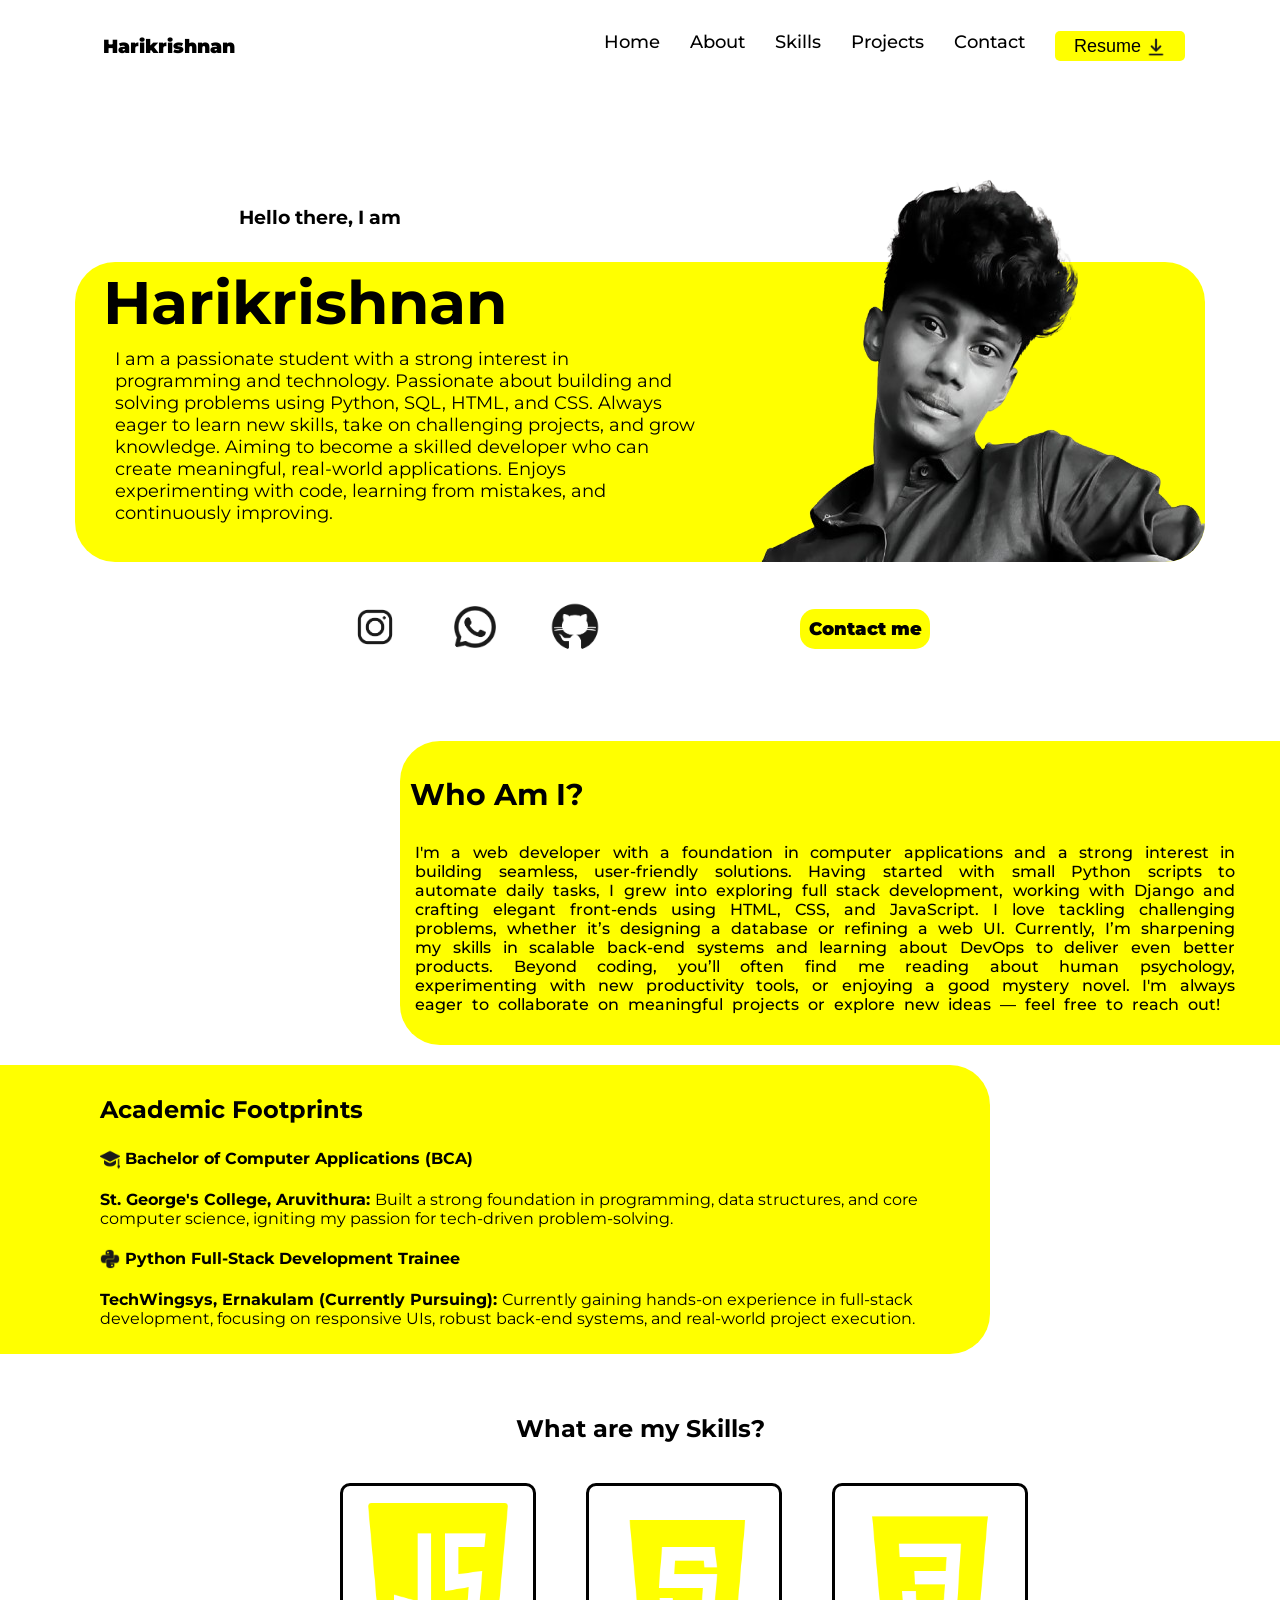
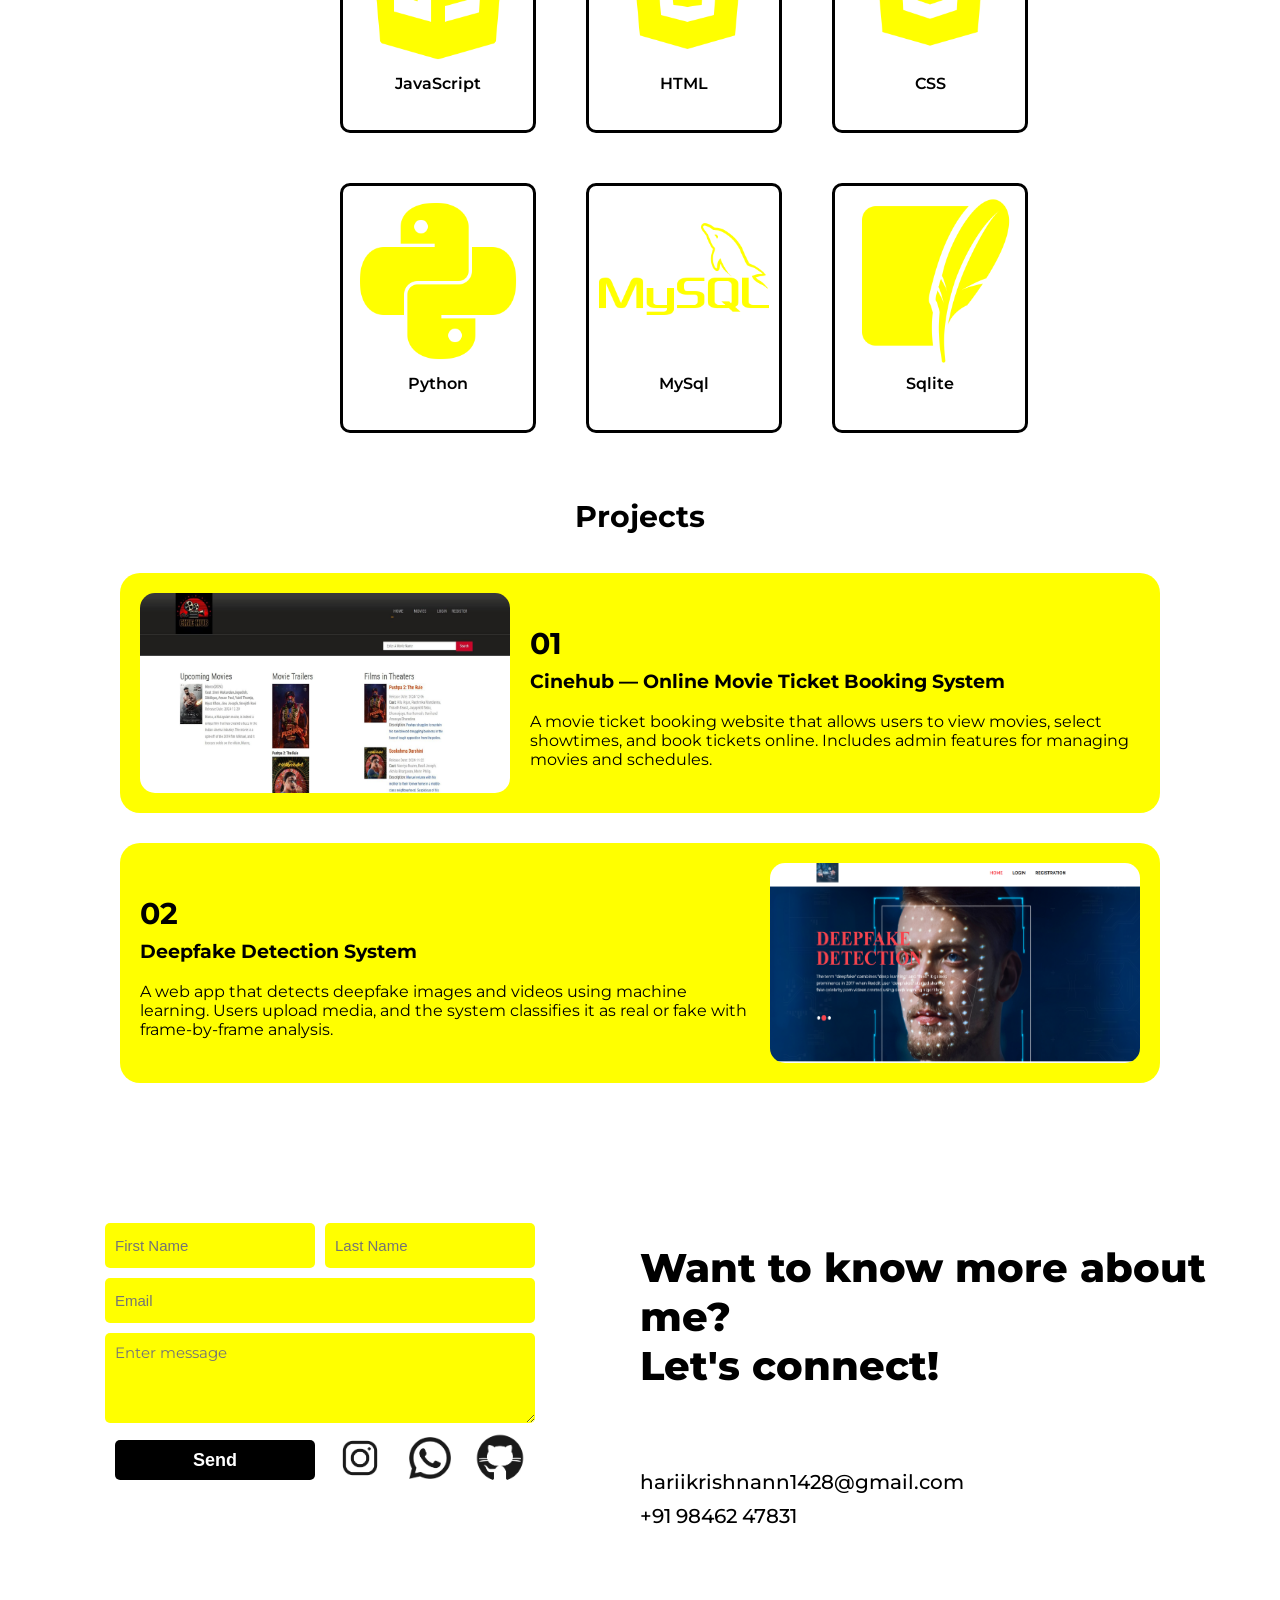
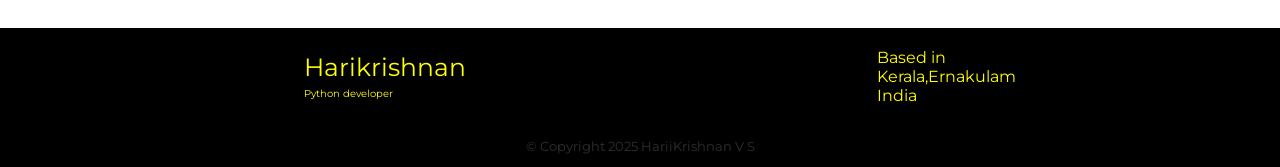
<file: index.html>
<!DOCTYPE html>
<html lang="en">
<head>
    <meta charset="UTF-8">
    <meta name="viewport" content="width=device-width, initial-scale=1.0">
    <title>Harii</title>
    <link href="https://fonts.googleapis.com/css2?family=Montserrat:wght@400;600&display=swap" rel="stylesheet">
    <link rel="stylesheet" href="Resourses/CSS/style.css">
</head>
<body>
<!------------------------------------------------------ Home -------------------------------------------------------------------------->
    <main class="main">
        <header class="header">
            <div class="name">
                <p style="font-weight: bolder;">Harikrishnan</p>
            </div>
            <div class="nav">
                <nav>
                   <div class="nav_content">
                    <a href="#">Home</a>
                    <a href="#about">About</a>
                    <a href="#skills">Skills</a>
                    <a href="#projects">Projects</a>
                    <a href="#contact">Contact</a>
                    <div class="btn_resume">
                        <button><a href="Resourses/Resume/HARIKRISHNAN V S RESUME.pdf">Resume <img src="Resourses/Img/icons8-download-96.png" alt="dowload" style="width: 20px;vertical-align: middle;"></a></button>
                    </div>
                   </div>
                </nav>
            </div>
        </header>
        <div class="overview_cont">
            <div class="hello">
                <h3>Hello there, I am</h3>
            </div>
            <div class="overview">
                <div class="text">
                    <div class="hari">
                        <h1><b>Harikrishnan</b></h1>
                    </div>
                    <div class="para">
                        <p>I am a passionate student with a strong interest in programming and technology. Passionate about building and solving problems using Python, SQL, HTML, and CSS. Always eager to learn new skills, take on challenging projects, and grow knowledge. Aiming to become a skilled developer who can create meaningful, real-world applications. Enjoys experimenting with code, learning from mistakes, and continuously improving.</p>
                    </div>
                </div>
                <div class="myphoto">
                    <img src="Resourses/Img/myphotonobg.png" alt="profile">
                </div>
            </div>
        </div>
        <div class="home_contact">
            <div class="img_container">
                <a href="https://www.instagram.com/_i._harii._"><img src="Resourses/Img/icons8-instagram-500.png" alt="insta"></a>
                <a href="https://wa.me/919846247831"><img src="Resourses/Img/icons8-whatsapp-500.png" alt="whatsapp"></a>
                <a href="https://github.com/hariikrish14"><img src="Resourses/Img/icons8-github-500.png" alt="github"></a>
            </div>
            <div class="contact_button">
                <a href="#contact"><button>Contact me</button></a>
            </div>
        </div>
<!----------------------------------------------------- About -------------------------------------------------------------------------->

        <section id="about">
        <div class="about-container">
            <div class="about-content">
                <h2>Who Am I?</h2>
                <p>I'm a web developer with a foundation in computer applications and a strong interest in building seamless, user-friendly solutions. Having started with small Python scripts to automate daily tasks, I grew into exploring full stack development, working with Django and crafting elegant front-ends using HTML, CSS, and JavaScript.

                    I love tackling challenging problems, whether it’s designing a database or refining a web UI. Currently, I’m sharpening my skills in scalable back-end systems and learning about DevOps to deliver even better products.

                    Beyond coding, you’ll often find me reading about human psychology, experimenting with new productivity tools, or enjoying a good mystery novel.

                    I'm always eager to collaborate on meaningful projects or explore new ideas — feel free to reach out!</p>
            </div>
        </div>
        </section>
        <section class="quali_content">
            <div class="qualification">
                <h2>Academic Footprints</h2>
                <div class="bca">
                    <div class="acd_img_align">
                        <img src="Resourses/Img/icons8-graduation-50.png" alt="graduation img">
                        <h4>Bachelor of Computer Applications (BCA)</h4>
                    </div>
                    <p><b>St. George's College, Aruvithura: </b>
                            Built a strong foundation in programming, data structures, and core computer science, igniting my passion for tech-driven problem-solving.                
                </div>
                <div class="python">
                    <div class="acd_img_align">
                        <img src="Resourses/Img/icons8-python-50.png" alt="python logo">
                        <h4> Python Full-Stack Development Trainee</h4>
                    </div>
                    <p><b>TechWingsys, Ernakulam (Currently Pursuing): </b>
                        Currently gaining hands-on experience in full-stack development, focusing on responsive UIs, robust back-end systems, and real-world project execution.                
                </div>
            </div>
        </section>


<!------------------------------------------------------- Skills ----------------------------------------------------------------------->
       

        <section class="skills_main" id="skills">
            <h1>What are my Skills?</h1>
            <div class="skill_content">
                <div class="skill_img">
                    <img src="Resourses/Img/icons8-javascript-logo-500.png" alt="js">
                    <span>JavaScript</span>
                    <span id="crate">Confidenc Rate:  75%</span>
                </div>
                <div class="skill_img">
                    <img src="Resourses/Img/icons8-html-5-500.png" alt="html">
                    <span>HTML</span>
                    <span id="crate">Confidenc Rate:  85%</span>
                </div>
                <div class="skill_img">
                    <img src="Resourses/Img/icons8-css3-500.png" alt="css">
                    <span>CSS</span>
                    <span id="crate">Confidenc Rate:  90%</span>
                </div>
                <div class="skill_img">
                    <img src="Resourses/Img/icons8-python-500.png" alt="python">
                    <span>Python</span>
                    <span id="crate">Confidenc Rate:  80%</span>
                </div>
                <div class="skill_img">
                    <img src="Resourses/Img/icons8-mysql-500.png" alt="mysql">
                    <span>MySql</span>
                    <span id="crate">Confidenc Rate:  75%</span>
                </div>
                <div class="skill_img">
                    <img src="Resourses/Img/icons8-sqlite-500.png" alt="sqlite">
                    <span>Sqlite</span>
                    <span id="crate">Confidenc Rate:  75%</span>
                </div>
            </div>
        </section>

<!-------------------------------------------------------- Projects -------------------------------------------------------------------->

        <section id="projects">
            <div class="prj_content">
                <h1>Projects</h1>
                <div class="prj">
                    <img src="Resourses/Img/project_cinehub_img.png" alt="project 1">
                    <div class="prj_desp">
                        <h1>01</h1>
                        <h3 >Cinehub — Online Movie Ticket Booking System</h3>
                        <p >A movie ticket booking website that allows users to view movies, select showtimes, and book tickets online. Includes admin features for managing movies and schedules.</p>                    </div>
                </div>
                <div class="prj">
                    <div class="prj_desp">
                        <h1>02</h1>
                        <h3>Deepfake Detection System</h3>
                        <p>A web app that detects deepfake images and videos using machine learning. Users upload media, and the system classifies it as real or fake with frame-by-frame analysis.</p>                    </div>
                     <img src="Resourses/Img/project_deepfake_img.png" alt="project 2">
                </div>
            </div>
        </section>


<!-------------------------------------------------------- Contact --------------------------------------------------------------------->

        <section id="contact">
            <div class="cnt_form">
                <!-- <form action=""> -->
                <div class="cnt_name">
                    <input type="text" placeholder="First Name">
                    <input type="text" placeholder="Last Name">
                </div>
                <div class="cnt_mail_msg">
                    <input type="email" placeholder="Email">
                    <textarea name="message" placeholder="Enter message"></textarea>
                </div>
                <div class="cnt_btn_sm">
                    <button>Send</button>
                    <a href="https://www.instagram.com/_i._harii._"><img src="Resourses/Img/icons8-instagram-500.png" alt="insta"></a>
                    <a href="https://wa.me/919846247831"><img src="Resourses/Img/icons8-whatsapp-500.png" alt="whatsapp"></a>
                    <a href="https://github.com/hariikrish14"><img src="Resourses/Img/icons8-github-500.png" alt="github"></a>
                </div>
                <!-- </form> -->
            </div>
            <div class="cnt_des_main">
                <div class="cnt_des">
                    <p>Want to know more about me? <br> Let's connect!</p>
                </div>
                <div class="cnt_mail_phno">
                    <span><a href="mailto:hariikrishnann1428@gmail.com" style="text-decoration: none;color: black;">hariikrishnann1428@gmail.com</a></span>
                    <span>+91 98462 47831</span>
                </div>
            </div>
        </section>

        <footer id="footer">
            <!-- <div class="footer_cont"></div> -->
            <div class="footer_main">
                <div class="footer_dtls">
                    <span style="font-size: 25px;padding-bottom: 15px;">Harikrishnan</span><br>
                    <span>Python developer</span>
                </div>
                <div class="footer_address">
                    <span>Based in Kerala,Ernakulam</span><br>
                    <span>India</span>
                </div>
            </div>
            <div class="copyright">
                <p>© Copyright 2025 HariiKrishnan V S</p>
            </div>
        </footer>
    </main>

</body>
</html>
</file>
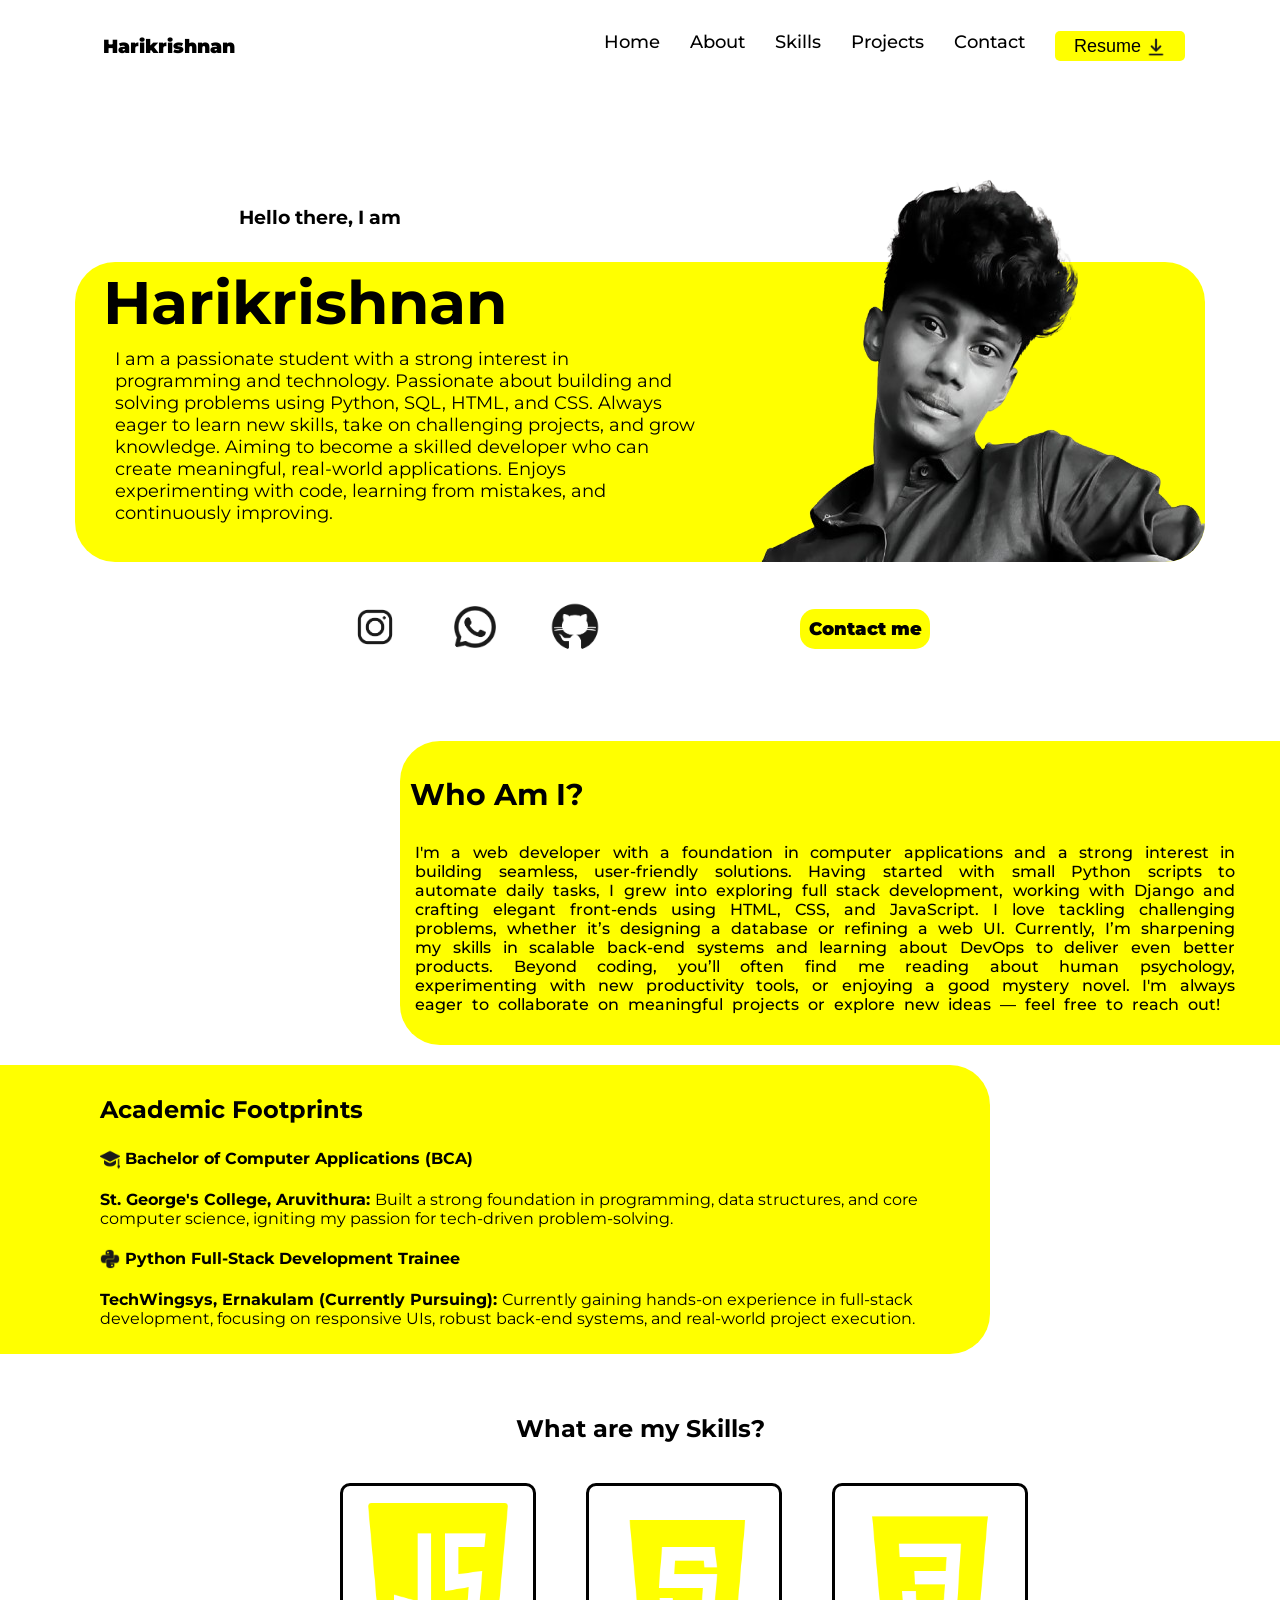
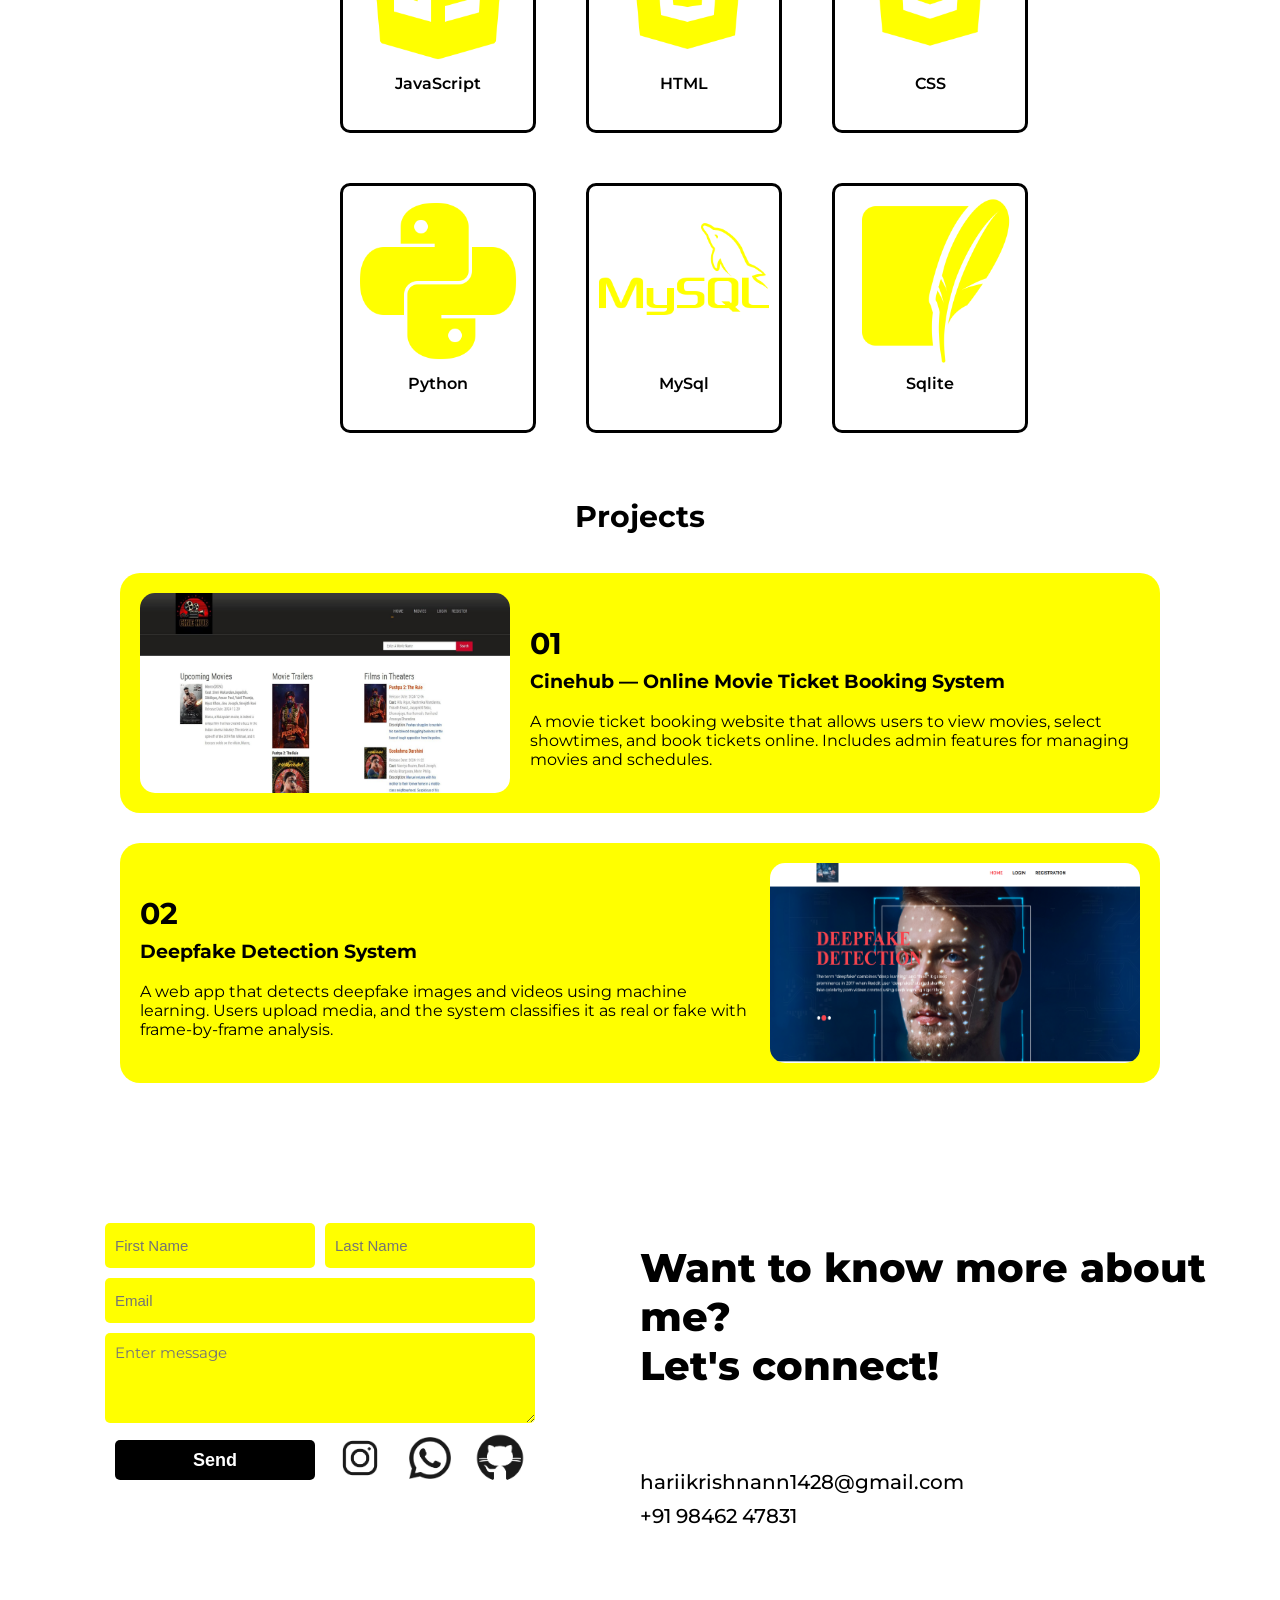
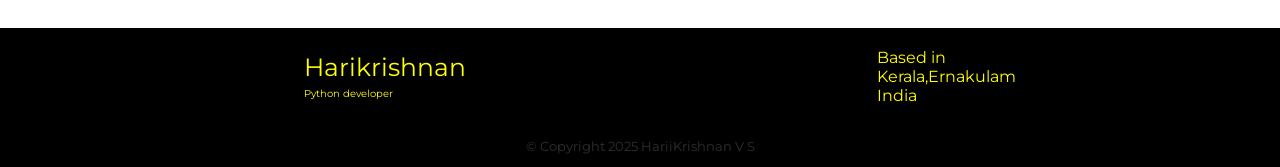
<file: home.html>
<!DOCTYPE html>
<html lang="en">
<head>
    <meta charset="UTF-8">
    <meta name="viewport" content="width=device-width, initial-scale=1.0">
    <title>Harii</title>
    <link href="https://fonts.googleapis.com/css2?family=Montserrat:wght@400;600&display=swap" rel="stylesheet">
    <link rel="stylesheet" href="Resourses/CSS/style.css">
</head>
<body>
<!------------------------------------------------------ Home -------------------------------------------------------------------------->
    <main class="main">
        <header class="header">
            <div class="name">
                <p style="font-weight: bolder;">Harikrishnan</p>
            </div>
            <div class="nav">
                <nav>
                   <div class="nav_content">
                    <a href="#">Home</a>
                    <a href="#about">About</a>
                    <a href="#skills">Skills</a>
                    <a href="#projects">Projects</a>
                    <a href="#contact">Contact</a>
                    <div class="btn_resume">
                        <button><a href="Resourses/Resume/HARIKRISHNAN V S RESUME.pdf">Resume <img src="Resourses/Img/icons8-download-96.png" alt="dowload" style="width: 20px;vertical-align: middle;"></a></button>
                    </div>
                   </div>
                </nav>
            </div>
        </header>
        <div class="overview_cont">
            <div class="hello">
                <h3>Hello there, I am</h3>
            </div>
            <div class="overview">
                <div class="text">
                    <div class="hari">
                        <h1><b>Harikrishnan</b></h1>
                    </div>
                    <div class="para">
                        <p>I am a passionate student with a strong interest in programming and technology. Passionate about building and solving problems using Python, SQL, HTML, and CSS. Always eager to learn new skills, take on challenging projects, and grow knowledge. Aiming to become a skilled developer who can create meaningful, real-world applications. Enjoys experimenting with code, learning from mistakes, and continuously improving.</p>
                    </div>
                </div>
                <div class="myphoto">
                    <img src="Resourses/Img/myphotonobg.png" alt="profile">
                </div>
            </div>
        </div>
        <div class="home_contact">
            <div class="img_container">
                <a href="https://www.instagram.com/_i._harii._"><img src="Resourses/Img/icons8-instagram-500.png" alt="insta"></a>
                <a href="https://wa.me/919846247831"><img src="Resourses/Img/icons8-whatsapp-500.png" alt="whatsapp"></a>
                <a href="https://github.com/hariikrish14"><img src="Resourses/Img/icons8-github-500.png" alt="github"></a>
            </div>
            <div class="contact_button">
                <a href="#contact"><button>Contact me</button></a>
            </div>
        </div>
<!----------------------------------------------------- About -------------------------------------------------------------------------->

        <section id="about">
        <div class="about-container">
            <div class="about-content">
                <h2>Who Am I?</h2>
                <p>I'm a web developer with a foundation in computer applications and a strong interest in building seamless, user-friendly solutions. Having started with small Python scripts to automate daily tasks, I grew into exploring full stack development, working with Django and crafting elegant front-ends using HTML, CSS, and JavaScript.

                    I love tackling challenging problems, whether it’s designing a database or refining a web UI. Currently, I’m sharpening my skills in scalable back-end systems and learning about DevOps to deliver even better products.

                    Beyond coding, you’ll often find me reading about human psychology, experimenting with new productivity tools, or enjoying a good mystery novel.

                    I'm always eager to collaborate on meaningful projects or explore new ideas — feel free to reach out!</p>
            </div>
        </div>
        </section>
        <section class="quali_content">
            <div class="qualification">
                <h2>Academic Footprints</h2>
                <div class="bca">
                    <div class="acd_img_align">
                        <img src="Resourses/Img/icons8-graduation-50.png" alt="graduation img">
                        <h4>Bachelor of Computer Applications (BCA)</h4>
                    </div>
                    <p><b>St. George's College, Aruvithura: </b>
                            Built a strong foundation in programming, data structures, and core computer science, igniting my passion for tech-driven problem-solving.                
                </div>
                <div class="python">
                    <div class="acd_img_align">
                        <img src="Resourses/Img/icons8-python-50.png" alt="python logo">
                        <h4> Python Full-Stack Development Trainee</h4>
                    </div>
                    <p><b>TechWingsys, Ernakulam (Currently Pursuing): </b>
                        Currently gaining hands-on experience in full-stack development, focusing on responsive UIs, robust back-end systems, and real-world project execution.                
                </div>
            </div>
        </section>


<!------------------------------------------------------- Skills ----------------------------------------------------------------------->
       

        <section class="skills_main" id="skills">
            <h1>What are my Skills?</h1>
            <div class="skill_content">
                <div class="skill_img">
                    <img src="Resourses/Img/icons8-javascript-logo-500.png" alt="js">
                    <span>JavaScript</span>
                    <span id="crate">Confidenc Rate:  75%</span>
                </div>
                <div class="skill_img">
                    <img src="Resourses/Img/icons8-html-5-500.png" alt="html">
                    <span>HTML</span>
                    <span id="crate">Confidenc Rate:  85%</span>
                </div>
                <div class="skill_img">
                    <img src="Resourses/Img/icons8-css3-500.png" alt="css">
                    <span>CSS</span>
                    <span id="crate">Confidenc Rate:  90%</span>
                </div>
                <div class="skill_img">
                    <img src="Resourses/Img/icons8-python-500.png" alt="python">
                    <span>Python</span>
                    <span id="crate">Confidenc Rate:  80%</span>
                </div>
                <div class="skill_img">
                    <img src="Resourses/Img/icons8-mysql-500.png" alt="mysql">
                    <span>MySql</span>
                    <span id="crate">Confidenc Rate:  75%</span>
                </div>
                <div class="skill_img">
                    <img src="Resourses/Img/icons8-sqlite-500.png" alt="sqlite">
                    <span>Sqlite</span>
                    <span id="crate">Confidenc Rate:  75%</span>
                </div>
            </div>
        </section>

<!-------------------------------------------------------- Projects -------------------------------------------------------------------->

        <section id="projects">
            <div class="prj_content">
                <h1>Projects</h1>
                <div class="prj">
                    <img src="Resourses/Img/project_cinehub_img.png" alt="project 1">
                    <div class="prj_desp">
                        <h1>01</h1>
                        <h3 >Cinehub — Online Movie Ticket Booking System</h3>
                        <p >A movie ticket booking website that allows users to view movies, select showtimes, and book tickets online. Includes admin features for managing movies and schedules.</p>                    </div>
                </div>
                <div class="prj">
                    <div class="prj_desp">
                        <h1>02</h1>
                        <h3>Deepfake Detection System</h3>
                        <p>A web app that detects deepfake images and videos using machine learning. Users upload media, and the system classifies it as real or fake with frame-by-frame analysis.</p>                    </div>
                     <img src="Resourses/Img/project_deepfake_img.png" alt="project 2">
                </div>
            </div>
        </section>


<!-------------------------------------------------------- Contact --------------------------------------------------------------------->

        <section id="contact">
            <div class="cnt_form">
                <!-- <form action=""> -->
                <div class="cnt_name">
                    <input type="text" placeholder="First Name">
                    <input type="text" placeholder="Last Name">
                </div>
                <div class="cnt_mail_msg">
                    <input type="email" placeholder="Email">
                    <textarea name="message" placeholder="Enter message"></textarea>
                </div>
                <div class="cnt_btn_sm">
                    <button>Send</button>
                    <a href="https://www.instagram.com/_i._harii._"><img src="Resourses/Img/icons8-instagram-500.png" alt="insta"></a>
                    <a href="https://wa.me/919846247831"><img src="Resourses/Img/icons8-whatsapp-500.png" alt="whatsapp"></a>
                    <a href="https://github.com/hariikrish14"><img src="Resourses/Img/icons8-github-500.png" alt="github"></a>
                </div>
                <!-- </form> -->
            </div>
            <div class="cnt_des_main">
                <div class="cnt_des">
                    <p>Want to know more about me? <br> Let's connect!</p>
                </div>
                <div class="cnt_mail_phno">
                    <span><a href="mailto:hariikrishnann1428@gmail.com" style="text-decoration: none;color: black;">hariikrishnann1428@gmail.com</a></span>
                    <span>+91 98462 47831</span>
                </div>
            </div>
        </section>

        <footer id="footer">
            <!-- <div class="footer_cont"></div> -->
            <div class="footer_main">
                <div class="footer_dtls">
                    <span style="font-size: 25px;padding-bottom: 15px;">Harikrishnan</span><br>
                    <span>Python developer</span>
                </div>
                <div class="footer_address">
                    <span>Based in Kerala,Ernakulam</span><br>
                    <span>India</span>
                </div>
            </div>
            <div class="copyright">
                <p>© Copyright 2025 HariiKrishnan V S</p>
            </div>
        </footer>
    </main>

</body>
</html>
</file>
<file: Resourses/CSS/style.css>
html {
    scroll-behavior: smooth;
}

body {
    margin: 0;
}

.main {
    width: 100%;
    font-family: 'Montserrat', sans-serif;
}

.header {
    display: flex;
    justify-content: space-between;
    align-items: center;
    padding: 15px;
    position: sticky;
    top: 0;
    z-index: 1000;
    background: white;
    box-sizing: border-box;
}

.name {
    flex: 1 1 auto;
    min-width: 150px;
    font-size: 1.2rem;
    font-weight: bold;
    padding-left: 5.5rem;
}

.nav {
    flex: 2 1 auto;
    display: flex;
    justify-content: flex-end;
    flex-wrap: wrap;
    gap: 1rem;
    min-width: 250px;
    padding-right: 5rem;
}

.btn_resume {
    width: 100%;
    display: flex;
    align-items: center;
    justify-content: center;
}

.btn_resume button {
    background-color: yellow;
    font-family: 'Segoe UI', Tahoma, Geneva, Verdana, sans-serif;
    border: none;
    width: 130px;
    height: 30px;
    border-radius: 5px;
    display: flex;
    align-items: center;
    justify-content: center;
    font-size: 25px;
    gap: 5px;
}

.btn_resume button a {
    color: black;
    padding: 5px;
}

.nav_content {
    width: 100%;
    display: flex;
    justify-content: space-evenly;
    gap: 30px;
    justify-content: center;
}

.nav_content a {
    text-decoration: none;
    color: black;
    font-weight: 500;
    font-size: large;
}

.nav_content a:hover {
    color: black;
    font-weight: 800;
}

.overview_cont {
    padding-top: 100px;
}

.hello {
    width: 200px;
    height: 50px;
    display: flex;
    align-items: center;
    justify-content: center;
    padding-left: 220px;
}

.overview {
    padding-top: 20px;
    display: flex;
    flex-direction: row;
    height: 100%;
    align-items: flex-end;
    justify-content: center;
}

.myphoto {
    width: 90%;
    max-width: 500px;
    height: 300px;
    background-color: yellow;
    display: flex;
    align-items: flex-end;
    justify-content: center;
    border-radius: 0px 40px 40px 0px;
}

.myphoto img {
    max-width: 500px;
    height: auto;
    border-radius: 0px 0px 40px 0px;
}

.text {
    max-width: 600px;
    height: 300px;
    background-color: yellow;
    align-items: center;
    justify-content: center;
    padding: 0px 0px 0px 30px;
    border-radius: 40px 0px 0px 40px;
    font-size: large;
}

.text .hari {
    width: 400px;
    height: 60px;
    display: flex;
    align-items: center;
    justify-content: center;
    font-size: 30px;
    padding-top: 10px;
    padding-bottom: 1px;
}

.text .para {
    display: flex;
    align-items: center;
    justify-content: center;
    font-size: medium;
    font-size: 18px;
    padding: 10px;
    height: 130px;
    margin-top: 28px;
}

.home_contact {
    display: flex;
    align-items: center;
    justify-content: center;
    gap: 200px;
    margin-top: 40px;
}

.img_container {
    display: flex;
    gap: 50px;
}

.img_container img {
    border-radius: 40%;
    width: 50px;
}

.contact_button button {
    width: 130px;
    height: 40px;
    border: none;
    background-color: #ffff00;
    font-family: 'Montserrat', sans-serif;
    font-size: 18px;
    font-weight: 900;
    border-radius: 15px;
}

.contact_button button:hover {
    background-color: #f3f300;
}

#about {
    scroll-margin-top: 25px;
}

.about-container {
    max-width: 100%;
    min-width: 200px;
    padding-top: 85px;
    display: flex;
    align-items: center;
    justify-content: center;
    padding-left: 400px;
    padding-bottom: 20px;
}

.about-content {
    max-width: 100%;
    min-width: 200px;
    padding: 10px;
    border-radius: 40px 0px 0px 40px;
    background-color: #ffff00;
    padding-right: 40px;
}

.about-content h2 {
    font-size: 30px;
}

.about-content p {
    font-weight: 500;
    justify-content: center;
    text-align: justify;
    word-spacing: 5px;
    padding: 5px;
}

.quali_content {
    max-width: 100%;
    min-width: 200px;
    padding-right: 400px;
    padding-bottom: 40px;
}

.qualification {
    width: 100%;
    max-width: 1000px;
    min-width: 200px;
    background-color: yellow;
    padding: 10px;
    padding-left: 100px;
    border-radius: 0 40px 40px 0;
}

.qualification img {
    width: 20px;
    padding-right: 5px;
}

.acd_img_align {
    display: flex;
    align-items: center;
    height: min-content;
    height: 30px;
}

.skills_main {
    max-width: 100%;
    min-width: 200px;
    display: grid;
    align-items: center;
    justify-content: center;
}

.skills_main h1 {
    text-align: center;
}

.skill_content {
    display: grid;
    grid-template-columns: repeat(3, 1fr);
    grid-template-rows: repeat(2, auto);
    gap: 50px;
    width: 100%;
    max-width: 600px;
    margin: 20px auto;
    padding-bottom: 30px;
}

.skill_img {
    padding: 10px;
    display: flex;
    flex-direction: column;
    align-items: center;
    justify-content: center;
    border: 3px solid black;
    border-radius: 10px;
    background-color: white;
}

.skill_img:hover {
    background-color: black;
    border-color: yellow;
}

.skill_img:hover span {
    color: white;
}

.skill_img img {
    width: 170px;
    height: 170px;
}

.skill_img span {
    margin-top: 8px;
    font-weight: 600;
    color: black;
}

.skill_img #crate {
    margin-top: 8px;
    font-weight: 600;
    color: white;
}

#skills {
    scroll-margin-top: 70px;
}

#projects {
    width: 100%;
    display: grid;
    align-items: center;
    justify-content: center;
    scroll-margin-top: 90px;
}

.prj_content {
    display: grid;
    align-items: center;
    justify-content: center;
    gap: 20px;
    width: 100%;
    height: 100%;
    color: black;
    border: none;
    padding-bottom: 30px;
}

.prj_content h1 {
    text-align: center;
    color: black;
    height: 20px;
    font-size: 30px;
}

.prj_content img {
    text-align: center;
    color: black;
}

.prj {
    display: flex;
    align-items: center;
    justify-content: center;
    gap: 20px;
    width: 1000px;
    background-color: yellow;
    padding: 20px;
    border-radius: 20px;
}

.prj h1,
h3,
p {
    text-align: left;
}

.prj img {
    width: 370px;
    height: 200px;
    border: none;
    border-radius: 15px;
}

#contact {
    display: flex;
    align-items: center;
    justify-content: center;
    font-family: 'Montserrat', sans-serif;
    padding-top: 100px;
    padding-bottom: 100px;
}

.cnt_form {
    display: grid;
    align-items: center;
    justify-content: center;
    width: 100%;
    gap: 10px;
    padding-bottom: 20px;
}

.cnt_name {
    width: 100%;
    display: flex;
    gap: 10px;
}

.cnt_name input {
    height: 25px;
    padding: 10px;
    font-size: 15px;
    color: black;
    background-color: yellow;
    border: none;
    border-radius: 5px;
}

.cnt_mail_msg {
    width: 100%;
    display: grid;
    gap: 10px;
}

.cnt_mail_msg input,
.cnt_mail_msg textarea {
    height: 25px;
    padding: 10px;
    font-size: 15px;
    color: black;
    background-color: yellow;
    border: none;
    border-radius: 5px;
}

.cnt_mail_msg textarea {
    height: 70px;
    font-family: 'Montserrat', sans-serif;
    font-size: 15px;
}

.cnt_btn_sm {
    width: 100%;
    display: flex;
    gap: 20px;
    align-items: center;
    justify-content: center;
}

.cnt_btn_sm button {
    width: 200px;
    height: 40px;
    color: white;
    border: none;
    border-radius: 5px;
    background-color: black;
    font-size: large;
    font-weight: 700;
}

.cnt_btn_sm img {
    width: 50px;
}

.cnt_des_main {
    width: 100%;
    display: grid;
    align-items: center;
    justify-content: center;
    gap: 20px;
}

.cnt_des {
    width: 100%;
    display: grid;
    align-items: center;
    justify-content: center;
    padding-bottom: 20px;
}

.cnt_des p {
    font-size: 40px;
    font-family: 'Montserrat', sans-serif;
    font-weight: 800;
}

.cnt_mail_phno {
    width: 100%;
    display: grid;
    gap: 10px;
}

.cnt_mail_phno span {
    font-size: 20px;
    font-family: 'Montserrat', sans-serif;
    font-weight: 500;
}

#footer {
    width: 100%;
    background-color: black;
    color: yellow;
    display: grid;
    align-items: center;
    justify-content: center;
}

.footer_main {
    width: 100%;
    display: flex;
    align-items: center;
    justify-content: center;
    gap: 20px;
    padding: 20px;
}

.footer_dtls {
    width: 100%;
    padding-right: 90%;
}

.footer_dtls span {
    font-size: 10px;
    gap: 5px;
}

.copyright {
    width: 100%;
    display: flex;
    align-items: center;
    justify-content: center;
    font-size: small;
    color: rgb(48, 47, 47);
}

/* Media Queries for Responsiveness */

/* Tablet and smaller desktops */
@media (max-width: 1024px) {
    .name {
        padding-left: 2rem;
    }

    .nav {
        padding-right: 2rem;
        gap: 0.8rem;
    }

    .nav_content {
        gap: 15px;
    }

    .nav_content a {
        font-size: medium;
    }

    .btn_resume button {
        width: 110px;
        height: 28px;
        font-size: 20px;
    }

    .hello {
        padding-left: 100px;
    }

    .overview {
        flex-direction: column;
        align-items: center;
        padding-top: 50px;
    }

    .text {
        max-width: 90%;
        height: auto;
        padding: 20px;
        border-radius: 40px 40px 40px 40px;
        text-align: center;
    }

    .text .hari {
        width: auto;
        font-size: 28px;
        padding-top: 0;
        padding-bottom: 0;
    }

    .text .para {
        height: auto;
        margin-top: 10px;
        font-size: 16px;
    }

    .myphoto {
        width: 40%;
        max-width: 90%;
        height: auto;
        border-radius: 0px 0px 40px 40px;
    }

    .myphoto img {
        max-width: 100%;
        border-radius: 0px 0px 40px 40px;
        background-color: white;
    }

    .home_contact {
        flex-direction: column;
        gap: 30px;
        margin-top: 30px;
    }

    .about-container {
        padding-left: 0;
        justify-content: center;
    }

    .about-content {
        max-width: 90%;
        border-radius: 40px;
        padding: 20px;
        padding-right: 20px;
    }

    .quali_content {
        padding-right: 0;
        display: flex;
        justify-content: center;
    }

    .qualification {
        max-width: 90%;
        padding: 20px;
        padding-left: 20px;
        border-radius: 40px;
    }

    .skill_content {
        grid-template-columns: repeat(2, 1fr);
        gap: 30px;
        max-width: 400px;
    }

    .skill_img img {
        width: 120px;
        height: 120px;
    }

    .prj {
        flex-direction: column;
        width: 90%;
        padding: 15px;
    }

    .prj img {
        width: 100%;
        height: auto;
    }

    .prj:nth-child(even) { /* For alternating layout */
        flex-direction: column;
    }

    .cnt_form {
        width: 90%;
    }

    .cnt_name {
        flex-direction: column;
        gap: 10px;
    }

    .cnt_name input {
        width: auto;
    }

    .cnt_mail_msg input,
    .cnt_mail_msg textarea {
        width: auto;
    }

    .cnt_btn_sm {
        flex-direction: column;
        gap: 15px;
    }

    .cnt_des_main {
        width: 90%;
        text-align: center;
    }
    .cnt_btn_sm{
        flex-direction: row;
    }

    .cnt_des p {
        font-size: 30px;
    }

    .cnt_mail_phno span {
        font-size: 18px;
    }

    .footer_main {
        flex-direction: column;
        text-align: center;
        gap: 10px;
    }

    .footer_dtls {
        padding-right: 0;
    }
}

/* Mobile devices */
@media (max-width: 768px) {
    body {
        padding-bottom: 40px; 
    }

    .header {
        flex-direction: column-reverse; 
        position: fixed;
        bottom: 0;
        top: auto;
        width: 100%;
        padding: 10px 0;
        background: white;
        box-shadow: 0 -2px 5px rgba(0,0,0,0.1);
    }

    .name {
        display: none;
    }

    .nav {
        width: 100%;
        padding-right: 0;
        justify-content: center;
    }

    .nav_content {
        flex-direction: row;
        gap: 10px;
        align-items: center;
    }

    .nav_content a {
        font-size: 14px; 
    }

    .btn_resume {
        width: auto;
    }

    .hello {
        padding-left: 20px;
        justify-content: flex-start;
        width: auto;
    }

    .overview_cont {
        padding-top: 30px;
        display: flex;
        flex-direction: row; 
        align-items: flex-start; 
        justify-content: center; 
    }
    .myphoto {
        width: 50%;
        max-width: 90%;
        height: auto;
        border-radius: 0px 0px 40px 40px;
        margin-top: 0; /* Remove negative margin */
    }

    .text {
        padding: 15px;
        font-size: medium;
        width: 80%
    }

    .text .hari {
        font-size: 24px;
    }

    .text .para {
        font-size: 15px;
    }

    .home_contact {
        gap: 20px;
    }

    .img_container {
        gap: 30px;
    }

    .img_container img {
        width: 40px;
    }

    .contact_button button {
        width: 120px;
        height: 35px;
        font-size: 16px;
    }

    .about-content {
        padding: 15px;
        font-size: small;
    }

    .about-content h2 {
        font-size: 25px;
    }

    .qualification {
        padding: 15px;
    }

    .qualification h2 {
        font-size: 25px;
    }

    .qualification h4 {
        font-size: 16px;
    }

    .qualification p {
        font-size: 14px;
    }

    .skill_content {
        grid-template-rows: 1fr;
        gap: 20px;
        max-width: 250px;
        padding-top: 5px;
        padding-bottom: 5px;
    }

    .skill_img img {
        width: 100px;
        height: 100px;
    }

    .skill_img span {
        font-size: 14px;
    }

    .skill_img #crate {
        font-size: 12px;
    }

    .prj_content h1 {
        font-size: 25px;
    }

    .prj {
        width: 95%;
        padding: 10px;
    }

    .prj h1 {
        font-size: 20px;
    }

    .prj h3 {
        font-size: 18px;
    }

    .prj p {
        font-size: 14px;
    }

    #contact {
        padding-top: 50px;
        padding-bottom: 50px;
        flex-direction: column;
        gap: 30px;
    }

    .cnt_btn_sm {
        flex-direction: row;
    }
}
</file>
